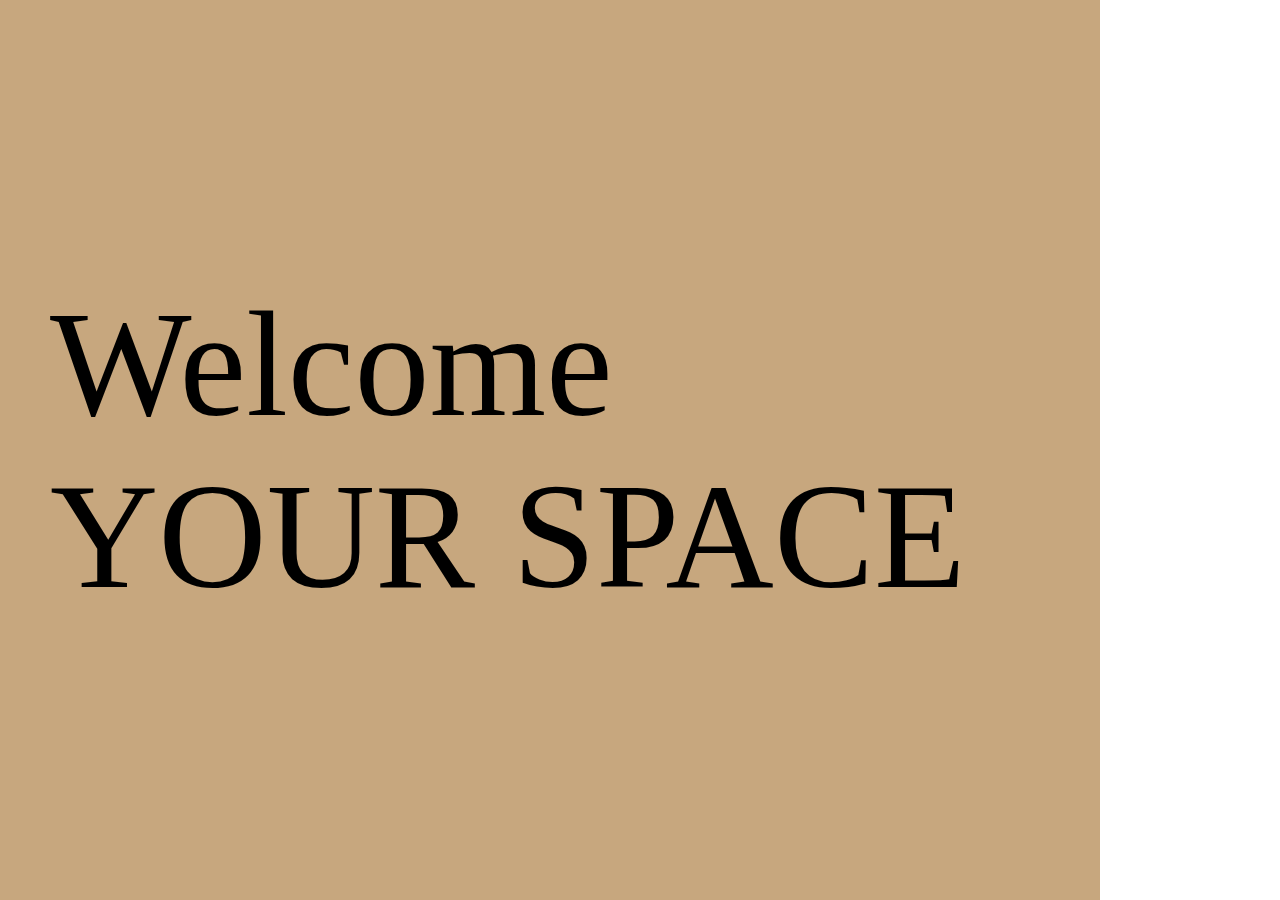
<file: index.html>
<!DOCTYPE html>
<html lang="en">
<head>
    <meta charset="UTF-8">
    <meta name="viewport" content="width=device-width, initial-scale=1.0">
    <title>Haleluyahhh</title>
    <link rel="stylesheet" href="style.css">
</head>
<body>

    <div class="fview" >
        <span class="word move-right">Welcome</span>
        
        <span class="word move-down">YOUR SPACE</span>
    </div>

</body>
</html>
</file>
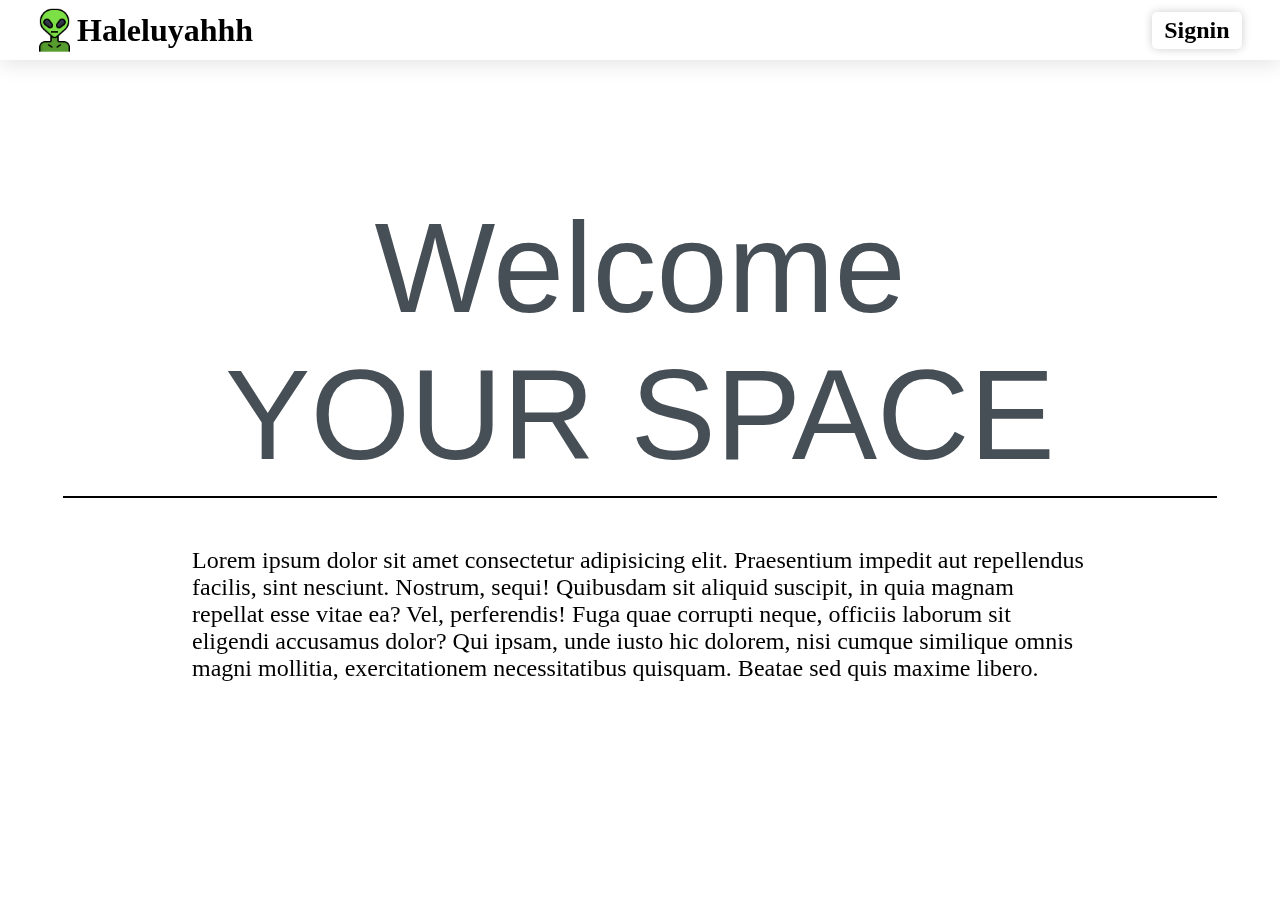
<file: auth/index.html>
<!DOCTYPE html>
<html lang="en">
<head>
    <meta charset="UTF-8">
    <meta name="viewport" content="width=device-width, initial-scale=1.0">

    <link rel="icon" type="image/x-icon" href="images/logo.png">
    <title>Haleluyahhh</title>
    
    <link rel="stylesheet" href="style.css">

    
</head>
<body>


    <nav>
        <img class="logo" src="images/alien.png" alt="alien">
        <h1>Haleluyahhh</h1>
        <h2 id="signin-Btn" onclick="toggleContainer('form-container')">Signin</h2>
    </nav>


    <div class="fview" >
        <span class="word move-right">Welcome</span>
        
        <span class="word move-down">YOUR SPACE</span>
        <hr style="margin-bottom: 2%; background-color: rgb(0, 0, 0); padding: 1px; border: none;">
        <p>
            Lorem ipsum dolor sit amet consectetur adipisicing elit. Praesentium impedit aut repellendus facilis, sint nesciunt. Nostrum, sequi! Quibusdam sit aliquid suscipit, in quia magnam repellat esse vitae ea? Vel, perferendis!
            Fuga quae corrupti neque, officiis laborum sit eligendi accusamus dolor? Qui ipsam, unde iusto hic dolorem, nisi cumque similique omnis magni mollitia, exercitationem necessitatibus quisquam. Beatae sed quis maxime libero.
        </p>
    </div>




    
    <!-- sign in & up form ...-->
    <div class="form-container" id="form-container">
        <div class="signin" id="signin">
            <div class="close" id="close" onclick="toggleClose('form-container')"><img src="images/close.png" draggable="false"></div>

            <form id="sign-in_form">
                <h2>Sign In</h2>

                <label class="lbl1" for="Email">Email</label>
                <input class="input_login" type="email"  id="sign-in_email" required>

                <label class="lbl2" for="password">Password</label>
                <input class="input_login" type="password" id="sign-in_password" required>

                <div class="checkBox"><input type="checkbox" name="" class="checkBoxs"></div>
                
                <label class="lbl-checkBox" for="Remember me" id="remember_me">Remember me</label>
                <a class="forgotPass" href="#password">Forgot password?</a>

                <button type="submit">Login</button>

                <p>or sign in with</p>
                <div class="accounts">
                    <a href="https://facebook.com"  target="_blank" draggable="false"><img src="images/fb.png" alt="facebook" draggable="false"></a>
                    <a href="https://google.com" target="_blank" draggable="false"><img src="images/google (1).png" alt="google" draggable="false"></a>
                </div>
                <p class="bottom-p">Don't hava an account?<a id="signup-Btn" href="#signup" class="toSignup">Sign up</a></p>
            </form>

        </div> 

        <div id="signup" class="signup">
            <div class="close" id="close" onclick="toggleClose('form-container')"><img src="images/close.png" draggable="false"></div>

            <form id="sign-up_form">
                <h2>Sign Up</h2>

                <label class="lbl1" for="Email">Email</label>
                <input class="input_login" type="email" id="sign-up_email" required>

                <label class="lbl2" for="password">Password</label>
                <input class="input_login" type="password" id="sign-up_password" required>

                <div class="checkBox"><input type="checkbox" name="" class="checkBoxs"></div>

                <label class="lbl-checkBox" for="Remember me">Remember me</label>
                <a class="forgotPass" href="#password" style="visibility: hidden;">Forgot password?</a>
                <button type="submit">Sign Up</button>

                <p>or sign up with</p>
                <div class="accounts" draggable="false">
                    <a href="https://facebook.com"  target="_blank" draggable="false"><img src="images/fb.png" alt="facebook" draggable="false"></a>
                    <a href="https://google.com" target="_blank" draggable="false"><img src="images/google (1).png" alt="google" draggable="false"></a>
                </div>
                <p class="bottom-p">Already have account?<a href="#sigin" class="toSignin">Sign In</a></p>
            </form>
        </div>
    </div>

    <script src="script.js"></script>
    
</body>
</html>
</file>
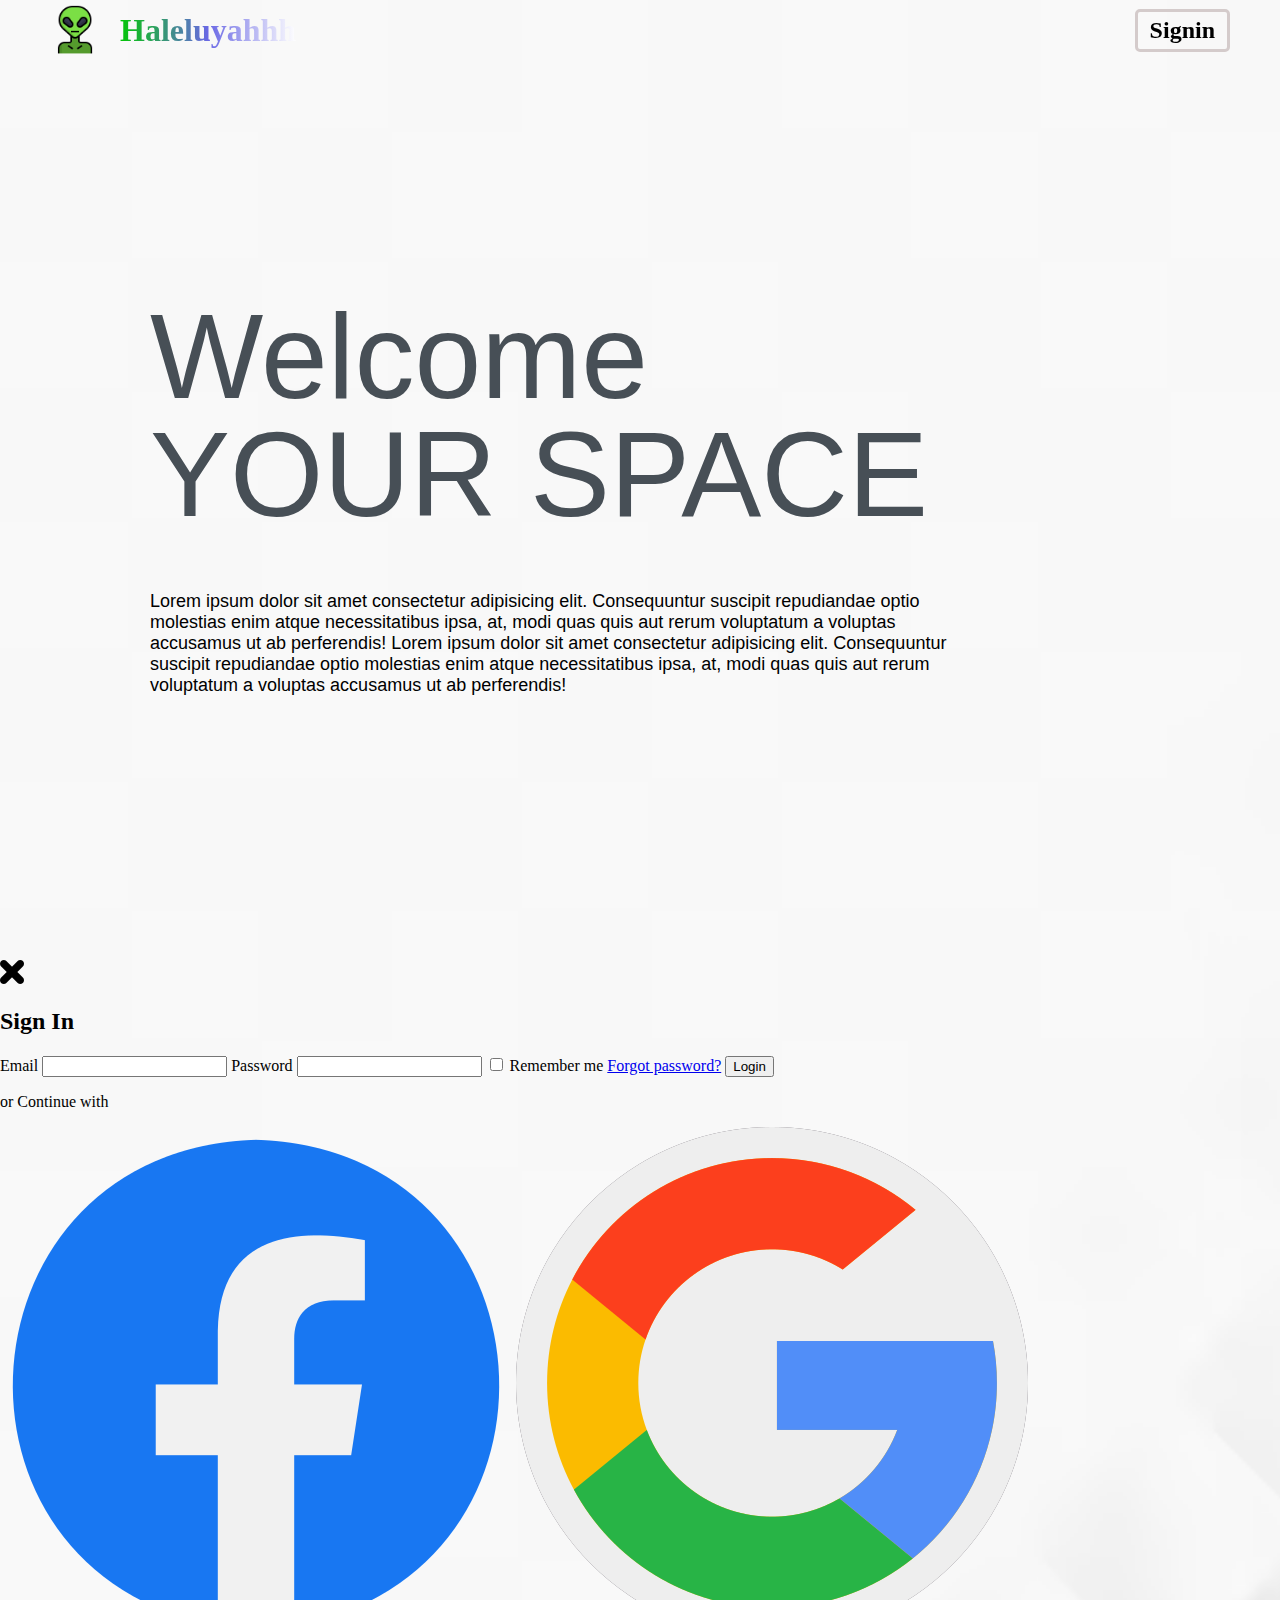
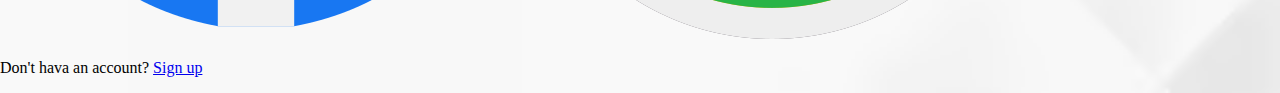
<file: WEB-APP/index.html>
<!DOCTYPE html>
<html lang="en">
<head>
    <meta charset="UTF-8">
    <meta name="viewport" content="width=device-width, initial-scale=1.0">
    <title>Haleluyahhh</title>
    <link rel="icon" type="image/x-icon" href="images/alien.png">

    <link href="https://fonts.googleapis.com/css2?family=Rubik:wght@400;700&display=swap" rel="stylesheet">
    <link rel="stylesheet" href="style.css">

    
</head>
<body>


    <nav>
        <img class="logo" src="images/alien.png" alt="alien">
        <h1>Haleluyahhh</h1>
        <h2 id="signinBtn">Signin</h2>
    </nav>


    <div class="fview" >
        <span class="word move-right">Welcome</span>
        
        <span class="word move-down">YOUR SPACE</span>
        
        <p style="font-family: 'Arial Narrow', Arial, sans-serif; font-size: 18px; margin-left: 150px; width: 800px;">
            Lorem ipsum dolor sit amet consectetur adipisicing elit. Consequuntur suscipit repudiandae optio molestias enim atque necessitatibus ipsa, at,
             modi quas quis aut rerum voluptatum a voluptas accusamus ut ab perferendis!
             Lorem ipsum dolor sit amet consectetur adipisicing elit. Consequuntur suscipit repudiandae optio molestias enim atque necessitatibus ipsa, at, 
             modi quas quis aut rerum voluptatum a voluptas accusamus ut ab perferendis!
        </p>
    </div>


    <div class="signin-container">
        <div class="signin" id="signin">
            <div class="close"><img src="images/close.png"></div>
            <form>
                <h2>Sign In</h2>
                <label class="lbl1" for="Email">Email</label>
                <input class="input_login" type="email">
                <label class="lbl2" for="password">Password</label>
                <input class="input_login" type="password">
                <input class="checkBox" type="checkbox" name="" id="remember_me">
                <label class="lbl-checkBox" for="Remember me">Remember me</label>
                <a class="forgotPass" href="#password">Forgot password?</a>
                <button>Login</button>
                <p>or Continue with</p>
                <div class="accounts">
                    <a href="https://facebook.com"  target="_blank"><img src="images/fb.png" alt="facebook"></a>
                    <a href="https://google.com" target="_blank"><img src="images/google (1).png" alt="google" ></a>
                </div>
                <p>Don't hava an account?   <a href="#signup">Sign up</a></p>
            </form>
        </div>  
    </div>

    <script src="script.js"></script>
    
</body>
</html>
</file>
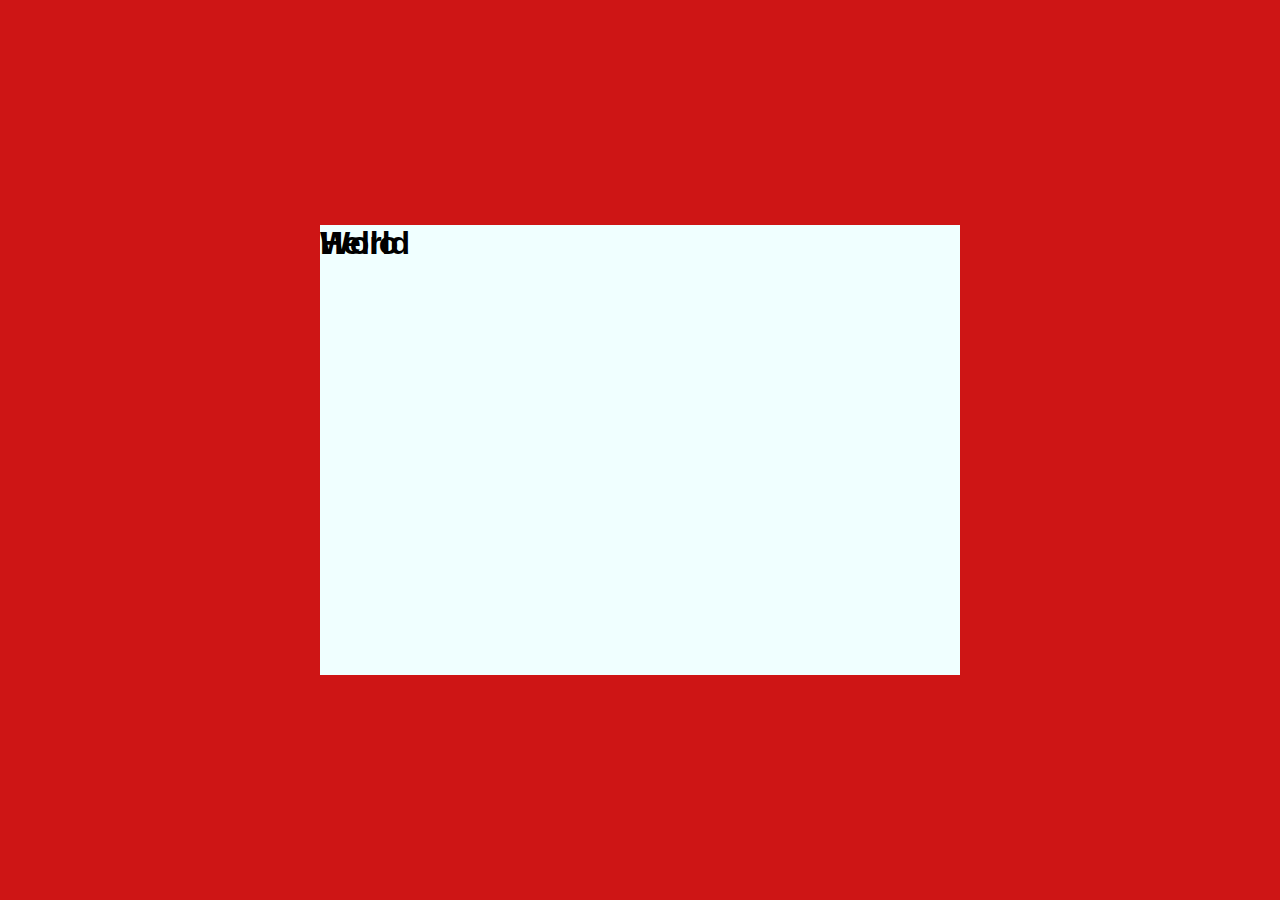
<file: try/h.html>
<!DOCTYPE html>
<html lang="en">
<head>
    <meta charset="UTF-8">
    <meta name="viewport" content="width=device-width, initial-scale=1.0">
    <title>Animated Words</title>
    <link rel="stylesheet" href="style.css">
</head>
<body>
    <div class="container">
        <span class="word move-right" style="">Hello</span>
        <span class="word fall-down">World</span>
    </div>
</body>
</html>
</file>
<file: style.css>
body{
    margin: 0;
    overflow: hidden;
    
}

.fview{
    background-color: rgb(199, 167, 126);
    height: 100vh;
    width: 1100px;
    display: flex;
    flex-direction: column;
    justify-content: center; /* center verticaly in parent*/
    align-items: ;/* (center) horizontaly placement */
    

}
.word{
    
    font-family: 'Times New Roman', Times, serif;
    font-size: 150px;
    margin-left: 50px;
}
.move-right{
    animation: moveRight 2s cubic-bezier(0.25, 1, 0.5, 1);
}

@keyframes moveRight {
    0%{
        transform: translateX(100vw);
    }
    100%{
        transform: translateX(0);
        
    }
}
.move-down{
    
}
</file>
<file: auth/style.css>
*{
    font-family: 'Times New Roman', Times, serif;
}

body{
    position: relative;
    margin: 0;
    padding: 0;
    background-image: url('https://storage.pixteller.com/designs/designs-images/2019-03-27/05/simple-background-backgrounds-passion-simple-1-5c9b95c3a34f9.png');
}
nav, .fview{
    animation: pop 1.4s ease-in;
}
@keyframes pop {
    0%{
        opacity: 0;
    }100%{
        opacity: 1;
    }
}

nav{
    position: fixed;
    background-color: transparent;
    width: 100%;
    height: clamp(30px, 10vh, 60px); /* minimum, viewport,max*/
    display: flex;
    align-items: center;
    box-shadow: 0px 5px 20px rgba(0, 0, 0, 0.1);
    z-index: 2;
    
}
nav h1 {
    color: black;
}
nav h1 span{
    font-size: 30px;
    color: rgb(255, 0, 0);
}

nav h2{
    padding: 5px 12px; /*top/bottom right/left*/
    border-radius: 5px;
    position: fixed;
    right: 0;
    margin-right: 3%;
    box-shadow: 0px 0px 10px rgba(0, 0, 0, 0.2);
    user-select: none;
    font-size: clamp(1.5rem, 5vw, .5rem);
}

nav h2:hover{
    cursor: pointer;
}
nav h2:active{
    background-color: rgb(255, 145, 55);
    color: red;
    
}

nav .logo{
    margin: 0 0 0 2.5%; /* top right bottom left*/
    height: 75%;
    width: auto;
}

.fview{
    position: fixed;
    height: 100vh;
    width: 100vw;
    display: flex;
    flex-direction: column;
    justify-content: center; /* center horizontal child*/
    align-items: center;
    z-index: 1;
    
}
.fview .word{
    color: rgb(71, 79, 86);
    font-family: Impact, Charcoal, sans-serif;
    font-size: clamp(3.5rem, 10vw, 10rem); /* min, prefered, max */
}
hr{
    width: 90%;
}


.fview p{
    padding: 0 15% 0 15%;
    font-size: clamp(16px,4vw,1.5rem);
    text-align: start;
}


/* sign in and sign up parent */
.form-container{
    position: fixed;
    height: 100vh;
    width: 100vw;
    backdrop-filter: blur(5px) contrast(.5);
    z-index: 3;
    user-select: none;
    display: none;
}

/* sign in container & sign up */
.signin, .signup{
    border-radius: 1rem;
    height: 725px;
    width: 425px;
    background-color: rgb(255, 255, 255);
    overflow: hidden;

    position: absolute;
    top: 50%;
    left: 50%;
    transform: translate(-50%,-50%);
}

.close{
    padding: 15px;
    height: 15px;
    display: flex;
    border-radius: 100%;
    float: right;
    margin: 20px 20px 0 0; /*top right bottom left (close icon position in signin form) */
    transform: scale(1) rotate(0deg);
    transition: .05s;
}

.close:hover{
    transform: scale(1.4) rotate(180deg);
    box-shadow: 0 0 1px rgba(0, 0, 0, 0.7);
    transition: .1s;
}
.close:active{
    transform: scale(.99) rotate(180deg);
    background-color: #ffa4a4;
    transition: .05s;
}

form{
    position: relative;
    margin: auto;
    height: 650px;
    width: 100%;
    background-color: transparent;
    display: flex;
    flex-direction: column;
    align-items: center;
    font-family: Arial, sans-serif;
    color: #666666;
}
form h2{
    text-align: center;
    width: 100%;
    font-size: clamp(35px,10vw,50px);
    font-weight: bolder;
}

form .input_login{
    outline: none;
    border: none;
    height: 50px;
    width: clamp(80%,76.47vw,325px);
    margin: 20px;
    padding-left: 12px;
    padding-right: 12px;
    color: #666666;
    font-size: medium;
    font-family: Verdana, Geneva, Tahoma, sans-serif;
    box-shadow: 0 0 1px rgba(0, 0, 0, .9);
}
form .lbl1 {
    position: relative;
    width: 100%;
    padding-left: 15%; 
    top: 14px;
    font-weight: 600;
}
form .lbl2 {
    position: relative;
    width: 100%;
    padding-left: 15%; /* umay sa adjustment */
    top: 14px;
    font-weight: 600;
}

form .checkBox{
    position: relative;
    width: 100%;
    padding-left: 15%;
    cursor: pointer;
    z-index: 10;
}
form .lbl-checkBox{
    position: relative;
    width: 100%;
    padding-left: 27%;
    top: -17.7px;
    font-size: smaller;
}

form .forgotPass{
    position: relative;
    right: -27%;
    top: -32px;
    font-size: smaller;
}

form button{
    width: 75%;
    height: 40px;
    border-radius: 30px;
    background: linear-gradient(to right, rgb(157, 157, 255),rgb(255, 95, 255),rgb(151, 255, 151));
    border: none;
    font-size: medium;
    font-weight: bolder;
    color: #ffffff;
    box-shadow: 0 0 10px rgba(0, 0, 0, .1);
    animation: colored 0.8s infinite;
    cursor: pointer;
}
form button:active{
    transform: scale(.98);
    transition: .1s;
}
@keyframes colored {
    0%{
        background: linear-gradient(to right, rgb(157, 157, 255),rgb(255, 95, 255),rgb(151, 255, 151));
    }50%{
        background: linear-gradient(to right, rgb(151, 255, 151),rgb(157, 157, 255),rgb(255, 95, 255));
    }100%{
        background: linear-gradient(to right, rgb(255, 95, 255),rgb(157, 157, 255),rgb(151, 255, 151));
    }
}

form p{
    padding-top: 30px;
    padding-bottom: 10px;
    font-size: medium;
}

form img{
    height: 35px;
    padding: 0 5px;
}

form img:hover{
    transform: scale(1.1);
    transition: .5s;
}

form .toSignup, .toSignin{
    margin-left: 5px;
    font-weight: bold;
    color: red;
    text-decoration: none;
}

.signin{
    z-index: 4;
}

.signup {
    position: fixed;
    z-index: 5;
    display: none;
}

@media (max-width: 480px){
    nav h1{
        display: none;
    }
    .logo{
        height: 70%;
        width: auto;
    }

    .signup, .signin{
        height: 100vh;
        width: 100vw;
        border-radius: 0%;
    }
}

@media (min-width: 2560px) {
    .signin, .signup{
        height: 1125px;
        width: 725px;
    }

    form{
        height: 100%;
    }
    form h2{
        margin-top: -15px;
        font-size: 100px;
        margin-bottom: 15px;
    }
    form .lbl1, .lbl2{
        font-size: 30px;
    }
    form .input_login{
        padding: 25px;
        font-size: 25px;
    }
    form .checkBoxs{
        padding: 100px;
        font-size: 50px;
        transform: scale(2);
        
    }
    form .lbl-checkBox{
        font-size: 25px;
        top: -23px;
    }

    form .forgotPass{
        font-size: 25px;
        top: -53px;
    }
    form button{
        height: 90px;
        font-size: 35px;
    }
    form p{
        font-size: 30px;
    }
    .bottom-p{
        margin-top: 10%;
    }

    form img{
        height: 75px;
        padding: 0 15px;
    }
    .close{
        height: 30px;
    }
}
</file>
<file: WEB-APP/style.css>
body{
    margin: 0;
    padding: 0;
    overflow: hidden;
    background-image: url(images/bg-body.png);
    background-repeat: no repeat;
    background-size: cover;
    
    
}

nav{
    background-color: transparent;
    width: 100%;
    height: 60px;
    display: flex;
    align-items: center;
    
}
.logo{
    margin: 0 20px 0 50px; /* top right bottom left*/
    height: 50px;
    width: auto;
}

.fview{
    padding-top: -10px;
    height: 100vh;
    width: 1100px;
    display: flex;
    flex-direction: column;
    justify-content: center; /* center horizontal child*/
    /*align-items: ;/* (center) vertical child */ 
}

.word{
    color: rgb(71, 79, 86);
    font-family: Impact, Charcoal, sans-serif;
    font-size: 120px;
    margin-left: 150px;
    margin-top: -20px;
}

.move-down{
    padding-bottom: 30px; /*space between <p> and <span>*/
}

    
h1 {
    background: linear-gradient(to right, #03c506, #6a68e5, #ffffff);
    -webkit-background-clip: text;
    color: transparent;
}

nav h2{
    
    padding: 5px 12px; /*top/bottom right/left*/
    border-radius: 5px;
    position: fixed;
    right: 50px;
    border: 3px solid #d4cbcb;
    user-select: none;
}

nav h2:hover{
    cursor: pointer;
}
nav h2:active{
    background-color: rgb(151, 217, 151);
    
}
/*@keyframes moveRight {

    0%{
        transform: translateX(100vw);
    }
    100%{
        transform: translateX(0);
        
    }
}

/*@keyframes fall {
    0%{
        transform: translateY(-100vh);
    }
    90%{
        transform: translateY(0);
    }
    95%{
        transform: translateY(-10px);
    }
    100%{
       transform: translateY(0);
    }
}
</file>
<file: try/style.css>
body {
    margin: 0;
    display: flex;
    justify-content: center;
    align-items: center;
    height: 100vh;
    background-color: #ce1515;
    font-family: Arial, sans-serif;
}

.container {
    position: relative;
    background-color: azure;
    height: 50%;
    width: 50%;
}

.word {
    font-size: 2em;
    font-weight: bold;
    display: inline-block;
    position: absolute;
}

.move-right {
    animation: moveRight 3s ease-in-out;
}

@keyframes moveRight {
    0% {
        transform: translateX(100px);
        opacity: 0;
    }
    50% {
        transform: translateX(0);
        opacity: 1;
    }
    100% {
        transform: translateX(-50px);
        opacity: 1;
    }
}

.fall-down {
    animation: fallDown 3s ease-in-out;
}

@keyframes fallDown {
    0% {
        transform: translateY(-100%);
        opacity: 0;
    }
    50% {
        transform: translateY(0);
        opacity: 1;
    }
    100% {
        transform: translateY(100%);
        opacity: 1;
    }
}
</file>
